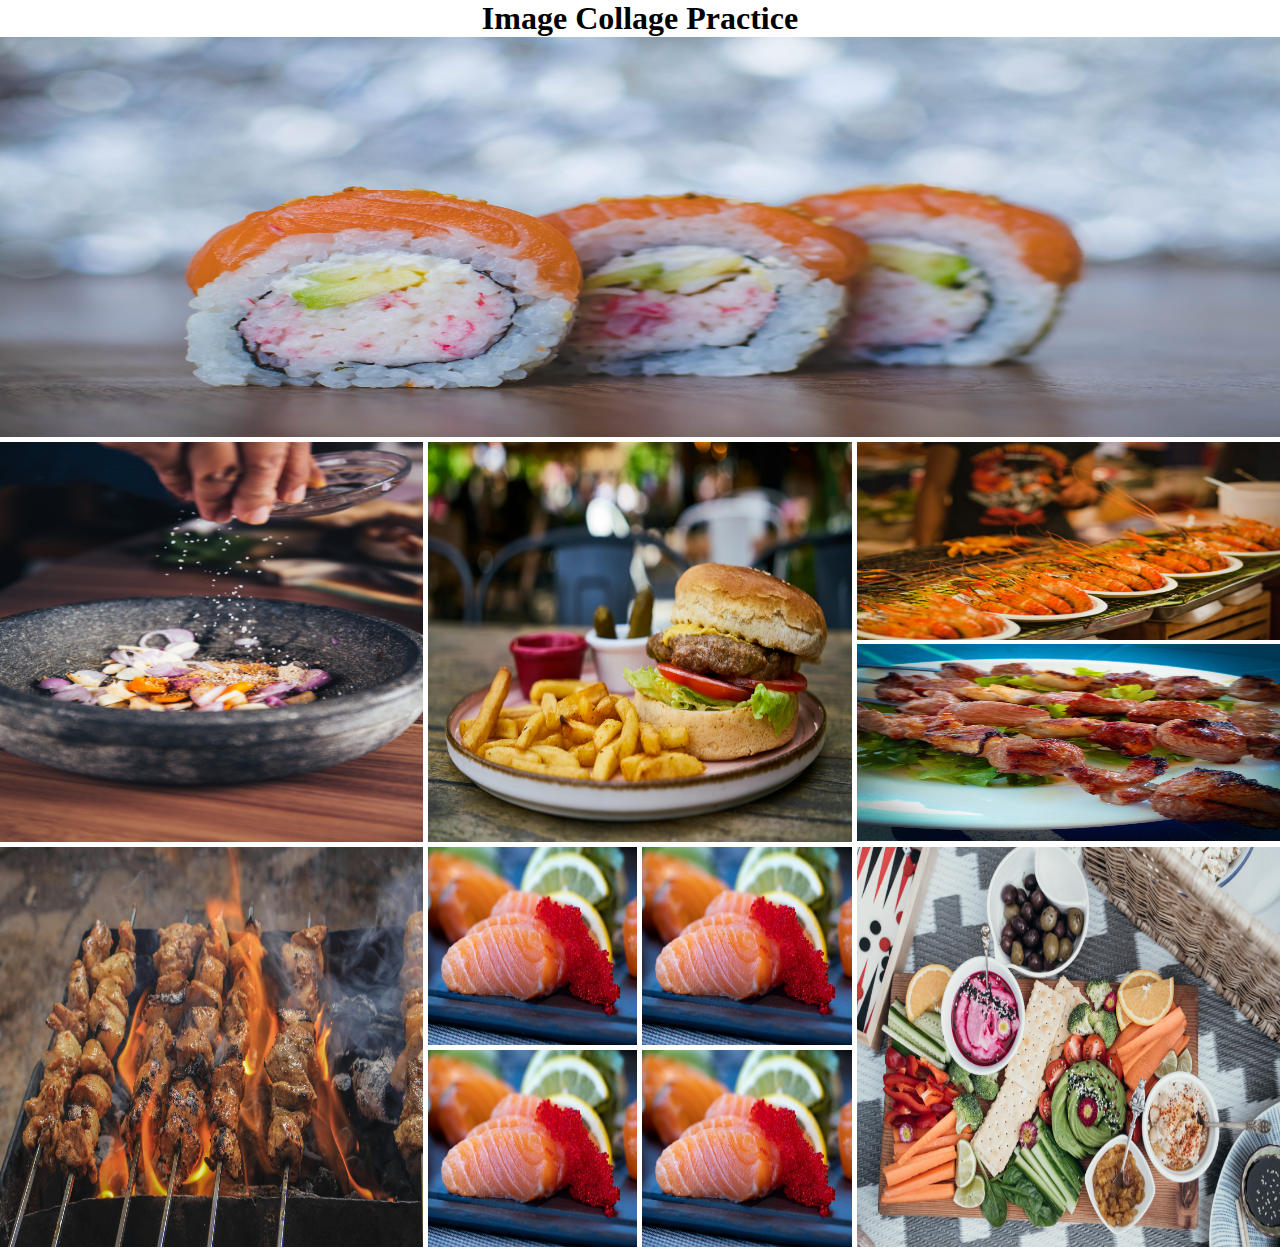
<file: index.html>
<!DOCTYPE html>
<html lang="en">
<head>
  <meta charset="UTF-8">
  <meta name="viewport" content="width=device-width, initial-scale=1.0">
  <title>Image Collage</title>
  <link rel="stylesheet" href="style.css">
</head>
<body>
  <h1>Image Collage Practice</h1>
    <main>
      <section>
        <div class="row">
          <img src="images/a.jpg" alt="">
        </div>
        <div class="row">
          <div>
            <img src="images/b.jpg" alt="">
          </div>
          <div>
            <img src="images/c.jpg" alt="">
          </div>
          <div class="sub-collage">
            <img src="images/d.jpg" alt="">
            <img src="images/e.jpg" alt="">
          </div>
        </div>
        <div class="row">
          <div>
            <img src="images/f.jpg" alt="">
          </div>
          <div class="gid-pic">
            <img src="images/g.jpg" alt="">
            <img src="images/g.jpg" alt="">
            <img src="images/g.jpg" alt="">
            <img src="images/g.jpg" alt="">
          </div>
          <div>
            <img src="images/h.jpg" alt="">
          </div>
        </div>
      </section>
    </main>
</body>
</html>
</file>
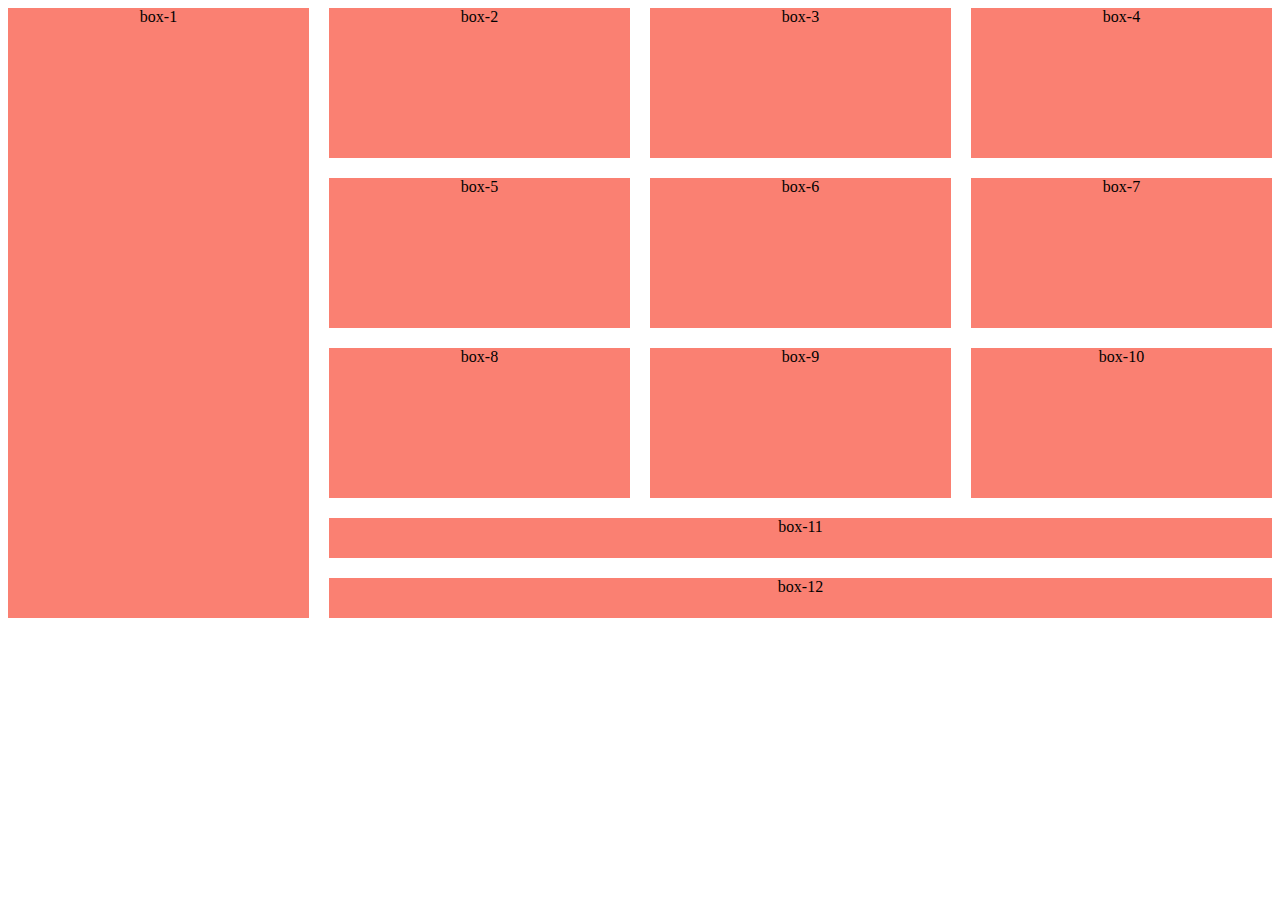
<file: grid.html>
<!DOCTYPE html>
<html lang="en">
<head>
  <meta charset="UTF-8">
  <meta name="viewport" content="width=device-width, initial-scale=1.0">
  <title>Grid Practice</title>
  <style>
    .container{
      display: grid;
      grid-template-columns: repeat(4, 1fr);
      grid-template-rows: repeat(3, 150px) 40px 40px;
      gap: 20px;
    }
    .box{
      background-color: salmon;
      text-align: center;
    }
    #box-1{
      grid-row: span 5;
    }
    #box-11{
      grid-column: span 3;
    }
    #box-12{
      grid-column: span 3;
    }
    
  </style>
</head>
<body>
   <main>
    <section class="container">
      <div class="box" id="box-1">box-1</div>
      <div class="box" id="box-2">box-2</div>
      <div class="box" id="box-3">box-3</div>
      <div class="box" id="box-4">box-4</div>
      <div class="box" id="box-5">box-5</div>
      <div class="box" id="box-6">box-6</div>
      <div class="box" id="box-7">box-7</div>
      <div class="box" id="box-8">box-8</div>
      <div class="box" id="box-9">box-9</div>
      <div class="box" id="box-10">box-10</div>
      <div class="box" id="box-11">box-11</div>
      <div class="box" id="box-12">box-12</div>
    </section>
   </main>
</body>
</html>
</file>
<file: style.css>
*{
  margin: 0;
  padding: 0;
  box-sizing: border-box;
}
img{
  height: 100%;
  width: 100%;
}
h1{
  text-align: center;
}
.row{
  height: 400px;
  display: flex;
  gap: 5px;
  margin-bottom: 5px;
  
}
.row > div{
  flex: 1;
}
.sub-collage{
  height: calc((100% - 5px)/2);
  
}
.gid-pic{
  display: grid;
  grid-template-columns: repeat(2, 1fr);
  gap: 5px;
}

@media screen and (max-width: 576px) {
  .row{
    flex-direction: column;
    height: auto;
  }
  .gid-pic{
    grid-template-columns: repeat(1, 1fr);
  }

}
</file>
